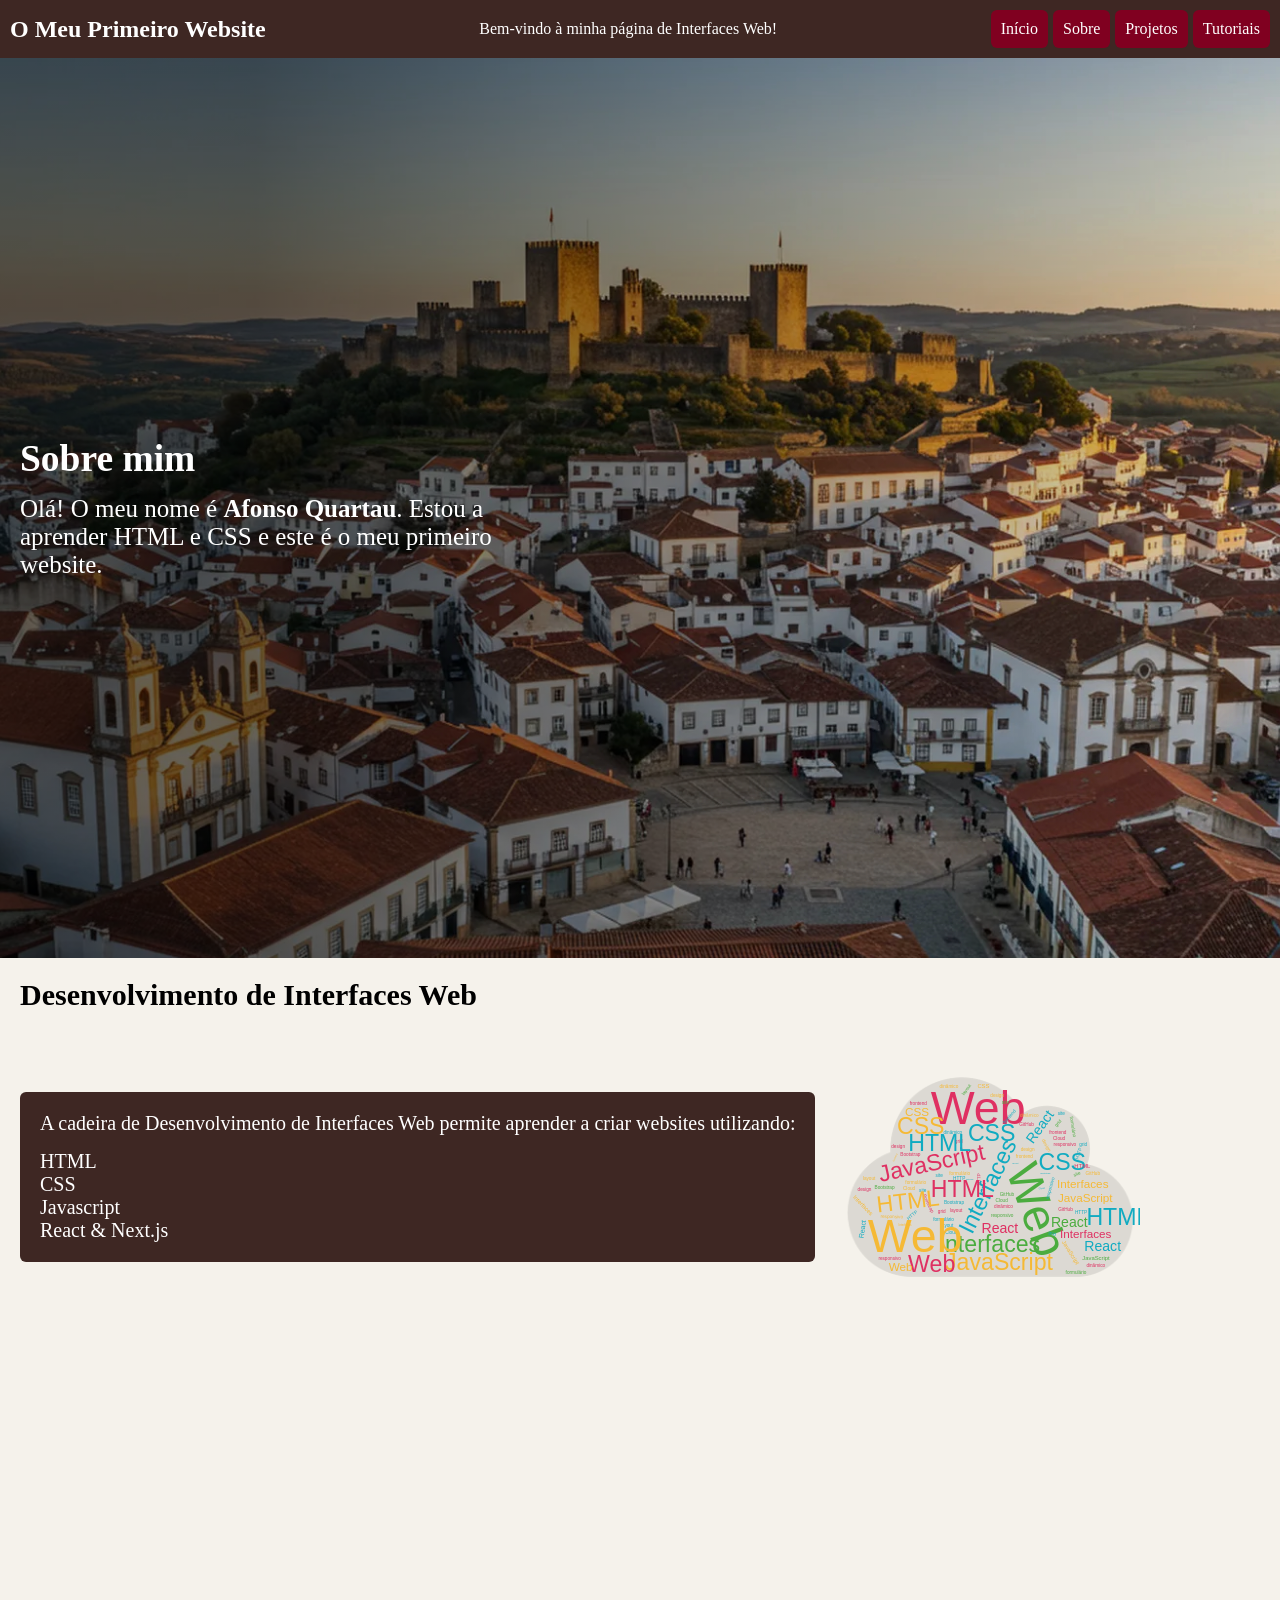
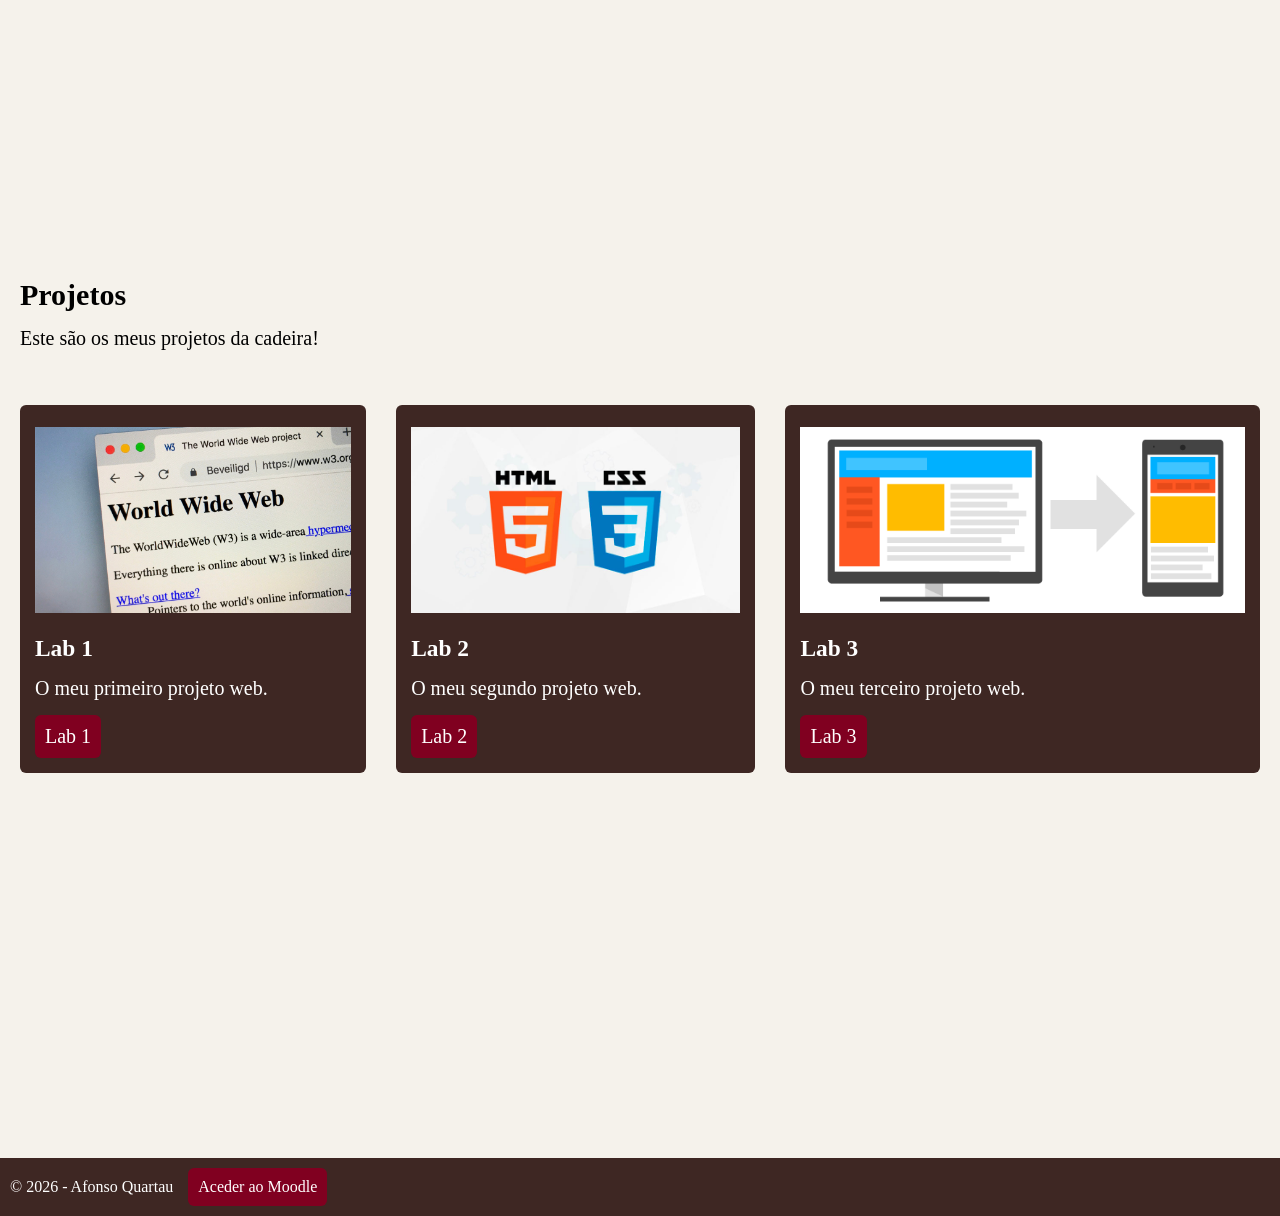
<file: index.html>
<!doctype html>
<html lang="pt">
  <head>
    <meta charset="UTF-8" />
    <meta name="viewport" content="width=device-width, initial-scale=1.0" />
    <title>O Meu Primeiro Website</title>
    <link rel="stylesheet" href="styles.css" />
  </head>
  <body>
    <header>
      <h2>O Meu Primeiro Website</h2>
      <p>Bem-vindo à minha página de Interfaces Web!</p>
      <nav>
        <a href="#landing-page">Início</a>
        <a href="#cadeira">Sobre</a>
        <a href="#projetos">Projetos</a>
        <a href="tutoriais.html">Tutoriais</a>
      </nav>
    </header>
    <main>
      <section id="landing-page">
        <div>
          <h2>Sobre mim</h2>
          <p>
            Olá! O meu nome é <strong>Afonso Quartau</strong>. Estou a aprender
            HTML e CSS e este é o meu primeiro website.
          </p>
        </div>
      </section>
      <section id="cadeira">
        <h2>Desenvolvimento de Interfaces Web</h2>
        <div>
          <div>
            <p>
              A cadeira de Desenvolvimento de Interfaces Web permite aprender a
              criar websites utilizando:
            </p>
            <ul>
              <li>HTML</li>
              <li>CSS</li>
              <li>Javascript</li>
              <li>React & Next.js</li>
            </ul>
          </div>
          <img
            src="images/diw.svg"
            alt="DIW - Wordcloud"
            style="width: 300px"
          />
        </div>
      </section>

      <section id="projetos">
        <h2>Projetos</h2>
        <p>Este são os meus projetos da cadeira!</p>
        <div>
          <article class="projeto">
            <img src="images/lab1.jpg" alt="Projeto Lab 1" />
            <h3>Lab 1</h3>
            <p>O meu primeiro projeto web.</p>
            <nav><a href="lab1/index.html">Lab 1</a></nav>
          </article>

          <article class="projeto">
            <img src="images/lab2.jpg" alt="Projeto Lab 2" />
            <h3>Lab 2</h3>
            <p>O meu segundo projeto web.</p>
            <nav><a href="lab2/index.html">Lab 2</a></nav>
          </article>

          <article class="projeto">
            <img src="images/lab3.jpg" alt="Projeto Lab 3" />
            <h3>Lab 3</h3>
            <p>O meu terceiro projeto web.</p>
            <nav><a href="lab3/index.html">Lab 3</a></nav>
          </article>
        </div>
      </section>
    </main>
    <footer>
      <p>© 2026 - Afonso Quartau</p>
      <nav>
        <a
          href="https://moodle.ensinolusofona.pt/course/view.php?id=27320"
          target="_blank"
          >Aceder ao Moodle</a
        >
      </nav>
    </footer>
  </body>
</html>
</file>
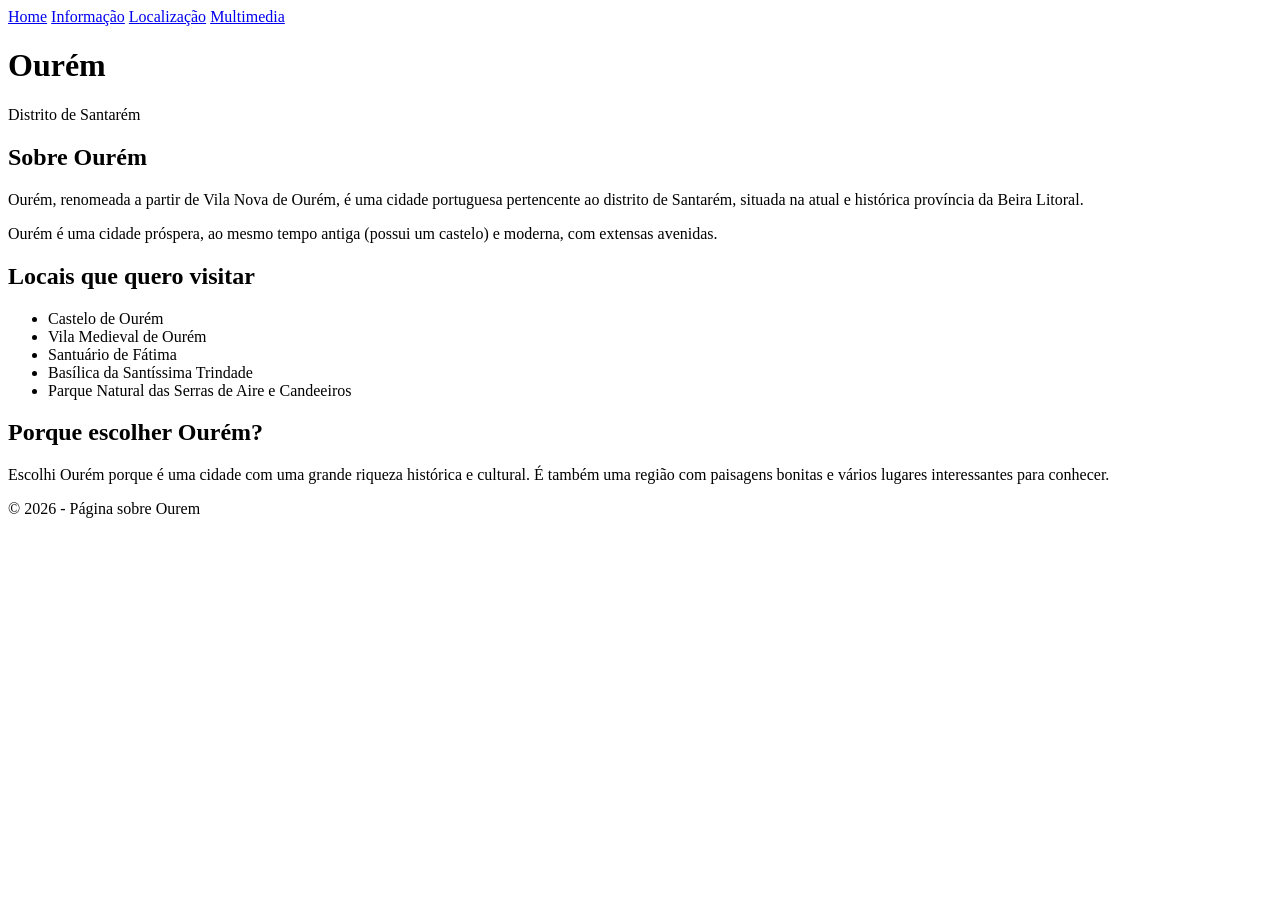
<file: cidade/index.html>
<!doctype html>
<html lang="pt">
  <head>
    <meta charset="UTF-8" />
    <meta name="viewport" content="width=device-width, initial-scale=1.0" />
    <title>Ourém</title>
  </head>

  <body>
    <nav>
      <a href="index.html">Home</a>
      <a href="info.html">Informação</a>
      <a href="locais.html">Localização</a>
      <a href="multimedia.html">Multimedia</a>
    </nav>

    <header>
      <h1>Ourém</h1>
      <p>Distrito de Santarém</p>
    </header>

    <main>
      <section>
        <h2>Sobre Ourém</h2>

        <p>
          Ourém, renomeada a partir de Vila Nova de Ourém, é uma cidade
          portuguesa pertencente ao distrito de Santarém, situada na atual e
          histórica província da Beira Litoral.
        </p>

        <p>
          Ourém é uma cidade próspera, ao mesmo tempo antiga (possui um castelo)
          e moderna, com extensas avenidas.
        </p>
      </section>

      <section>
        <h2>Locais que quero visitar</h2>

        <ul>
          <li>Castelo de Ourém</li>
          <li>Vila Medieval de Ourém</li>
          <li>Santuário de Fátima</li>
          <li>Basílica da Santíssima Trindade</li>
          <li>Parque Natural das Serras de Aire e Candeeiros</li>
        </ul>
      </section>

      <section>
        <h2>Porque escolher Ourém?</h2>

        <p>
          Escolhi Ourém porque é uma cidade com uma grande riqueza histórica e
          cultural. É também uma região com paisagens bonitas e vários lugares
          interessantes para conhecer.
        </p>
      </section>
    </main>

    <footer>
      <p>© 2026 - Página sobre Ourem</p>
    </footer>
  </body>
</html>
</file>
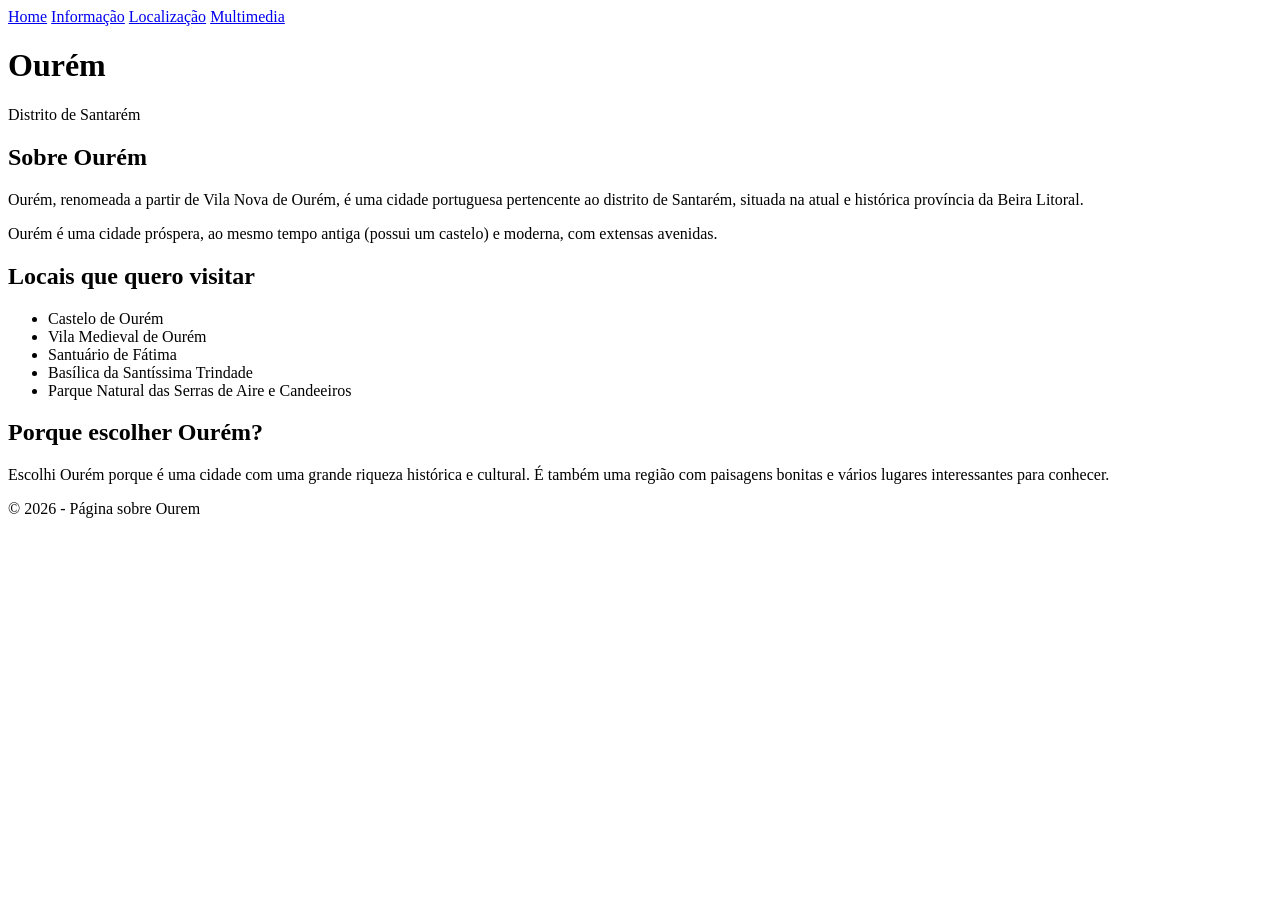
<file: lab2/index.html>
<!doctype html>
<html lang="pt">
  <head>
    <meta charset="UTF-8" />
    <meta name="viewport" content="width=device-width, initial-scale=1.0" />
    <link rel="stylesheet" href="styles.css" />
    <title>Ourém</title>
  </head>

  <body>
    <nav>
      <a href="index.html">Home</a>
      <a href="info.html">Informação</a>
      <a href="locais.html">Localização</a>
      <a href="multimedia.html">Multimedia</a>
    </nav>

    <header>
      <h1>Ourém</h1>
      <p>Distrito de Santarém</p>
    </header>

    <main>
      <section>
        <h2>Sobre Ourém</h2>

        <p>
          Ourém, renomeada a partir de Vila Nova de Ourém, é uma cidade
          portuguesa pertencente ao distrito de Santarém, situada na atual e
          histórica província da Beira Litoral.
        </p>

        <p>
          Ourém é uma cidade próspera, ao mesmo tempo antiga (possui um castelo)
          e moderna, com extensas avenidas.
        </p>
      </section>

      <section>
        <h2>Locais que quero visitar</h2>

        <ul>
          <li>Castelo de Ourém</li>
          <li>Vila Medieval de Ourém</li>
          <li>Santuário de Fátima</li>
          <li>Basílica da Santíssima Trindade</li>
          <li>Parque Natural das Serras de Aire e Candeeiros</li>
        </ul>
      </section>

      <section>
        <h2>Porque escolher Ourém?</h2>

        <p>
          Escolhi Ourém porque é uma cidade com uma grande riqueza histórica e
          cultural. É também uma região com paisagens bonitas e vários lugares
          interessantes para conhecer.
        </p>
      </section>
    </main>

    <footer>
      <p>© 2026 - Página sobre Ourem</p>
    </footer>
  </body>
</html>
</file>
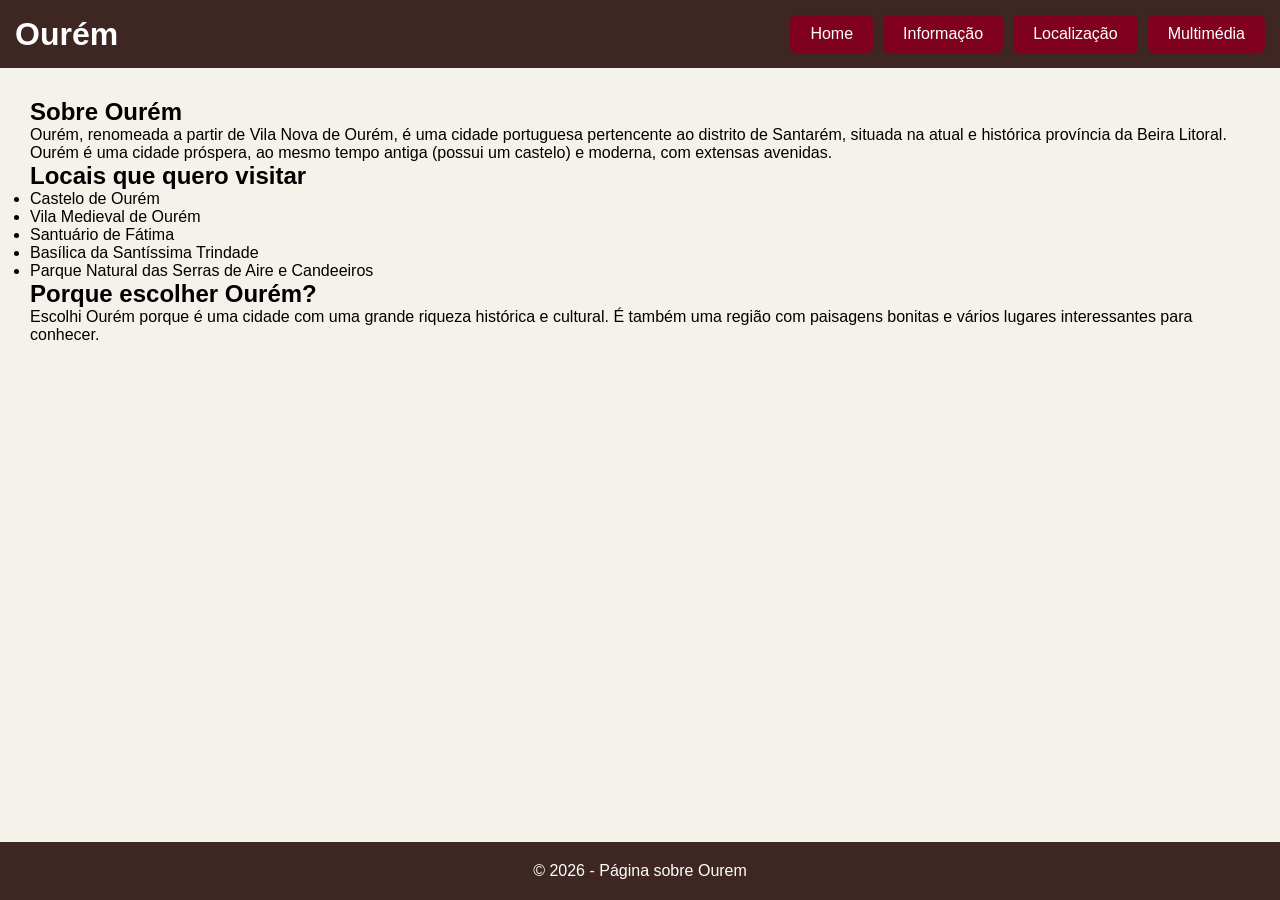
<file: lab3/index.html>
<!doctype html>
<html lang="pt">
  <head>
    <meta charset="UTF-8" />
    <meta name="viewport" content="width=device-width, initial-scale=1.0" />
    <link rel="stylesheet" href="styles.css" />
    <title>Ourém</title>
  </head>

  <body>
    <header>
      <h1>
        <span>Ourém</span>
        <span class="hamburguer">&#9776;</span>
      </h1>

      <nav>
        <a href="index.html">Home</a>
        <a href="info.html">Informação</a>
        <a href="local.html">Localização</a>
        <a href="multimedia.html">Multimédia</a>
      </nav>
    </header>

    <main>
      <section>
        <h2>Sobre Ourém</h2>

        <p>
          Ourém, renomeada a partir de Vila Nova de Ourém, é uma cidade
          portuguesa pertencente ao distrito de Santarém, situada na atual e
          histórica província da Beira Litoral.
        </p>

        <p>
          Ourém é uma cidade próspera, ao mesmo tempo antiga (possui um castelo)
          e moderna, com extensas avenidas.
        </p>
      </section>

      <section>
        <h2>Locais que quero visitar</h2>

        <ul>
          <li>Castelo de Ourém</li>
          <li>Vila Medieval de Ourém</li>
          <li>Santuário de Fátima</li>
          <li>Basílica da Santíssima Trindade</li>
          <li>Parque Natural das Serras de Aire e Candeeiros</li>
        </ul>
      </section>

      <section>
        <h2>Porque escolher Ourém?</h2>

        <p>
          Escolhi Ourém porque é uma cidade com uma grande riqueza histórica e
          cultural. É também uma região com paisagens bonitas e vários lugares
          interessantes para conhecer.
        </p>
      </section>
    </main>

    <footer>
      <p>© 2026 - Página sobre Ourem</p>
    </footer>
  </body>
</html>
</file>
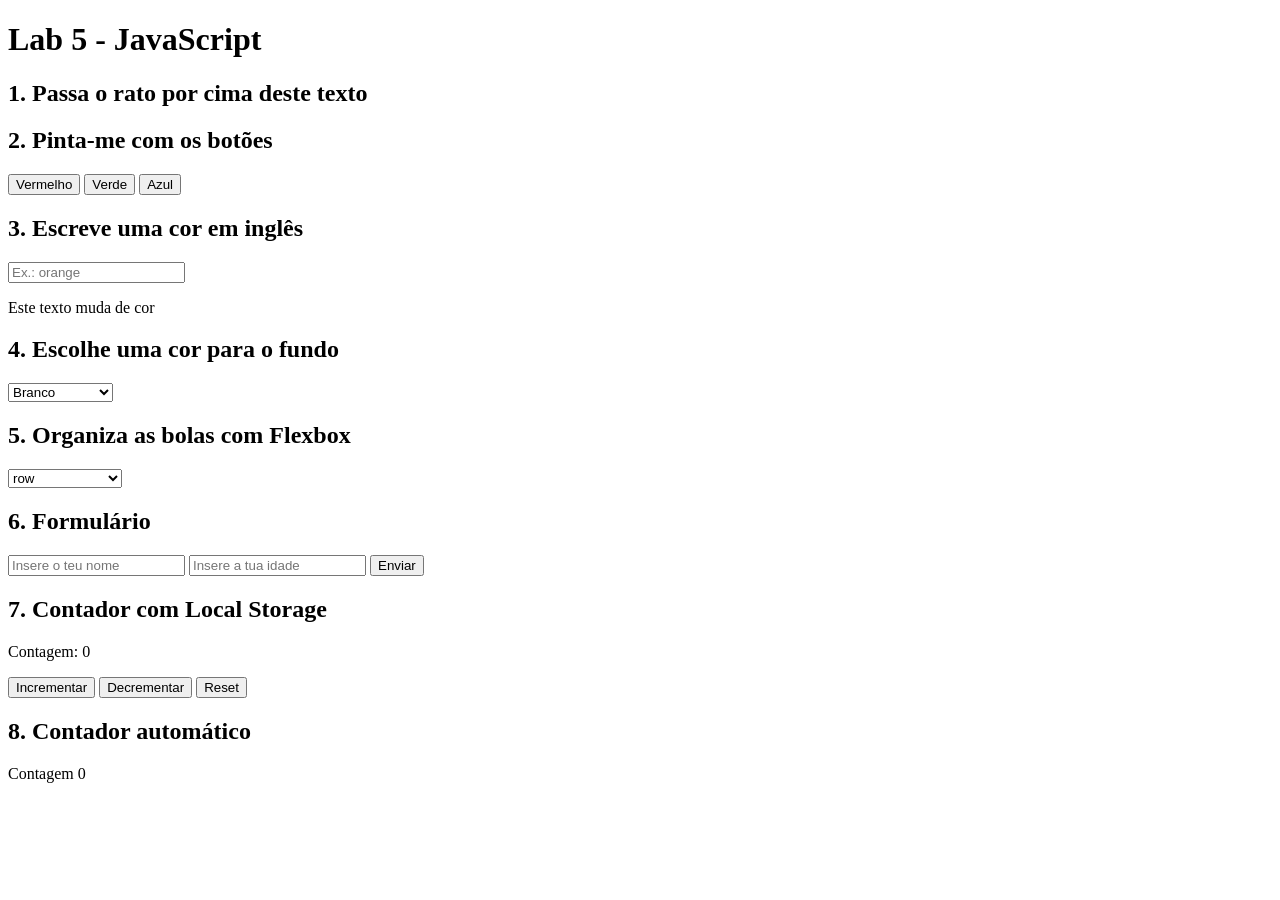
<file: lab5/index.html>
<!DOCTYPE html>
<html lang="pt">
<head>
    <meta charset="UTF-8">
    <meta name="viewport" content="width=device-width, initial-scale=1.0">
    <title>Lab 5 - JavaScript</title>
</head>
<body>
    <h1>Lab 5 - JavaScript</h1>

    <section>
        <h2 id="passa-rato">1. Passa o rato por cima deste texto</h2>
    </section>

    <section>
        <h2 id="titulo-cor">2. Pinta-me com os botões</h2>
        <button class="color" data-color="red">Vermelho</button>
        <button class="color" data-color="green">Verde</button>
        <button class="color" data-color="blue">Azul</button>
    </section>

    <section>
        <h2>3. Escreve uma cor em inglês</h2>
        <input id="input-cor" type="text" placeholder="Ex.: orange">
        <p id="texto-cor">Este texto muda de cor</p>
    </section>

    <section>
        <h2>4. Escolhe uma cor para o fundo</h2>
        <select id="cores-fundo">
            <option value="white">Branco</option>
            <option value="lightblue">Azul claro</option>
            <option value="lightgreen">Verde claro</option>
            <option value="lightyellow">Amarelo claro</option>
        </select>
    </section>

    <section>
        <h2>5. Organiza as bolas com Flexbox</h2>
        <select id="direcao-flex">
            <option value="row">row</option>
            <option value="row-reverse">row-reverse</option>
            <option value="column">column</option>
            <option value="column-reverse">column-reverse</option>
        </select>
        <div id="caixa-flex">
            <div class="bola" style="background-color: red;"></div>
            <div class="bola" style="background-color: blue;"></div>
            <div class="bola" style="background-color: green;"></div>
            <div class="bola" style="background-color: orange;"></div>
        </div>
    </section>

    <section>
        <h2>6. Formulário</h2>
        <form id="formulario">
            <input id="nome" type="text" placeholder="Insere o teu nome" required>
            <input id="idade" type="number" min="0" placeholder="Insere a tua idade" required>
            <button type="submit">Enviar</button>
        </form>
        <p id="mensagem"></p>
    </section>

    <section>
        <h2>7. Contador com Local Storage</h2>
        <p>Contagem: <span id="contador">0</span></p>
        <button id="aumentar">Incrementar</button>
        <button id="diminuir">Decrementar</button>
        <button id="reiniciar">Reset</button>
    </section>

    <section>
        <h2>8. Contador automático</h2>
        <p>Contagem <span id="relogio">0</span></p>
    </section>
    <script src="scripts/main.js"></script>
</body>
</html>
</file>
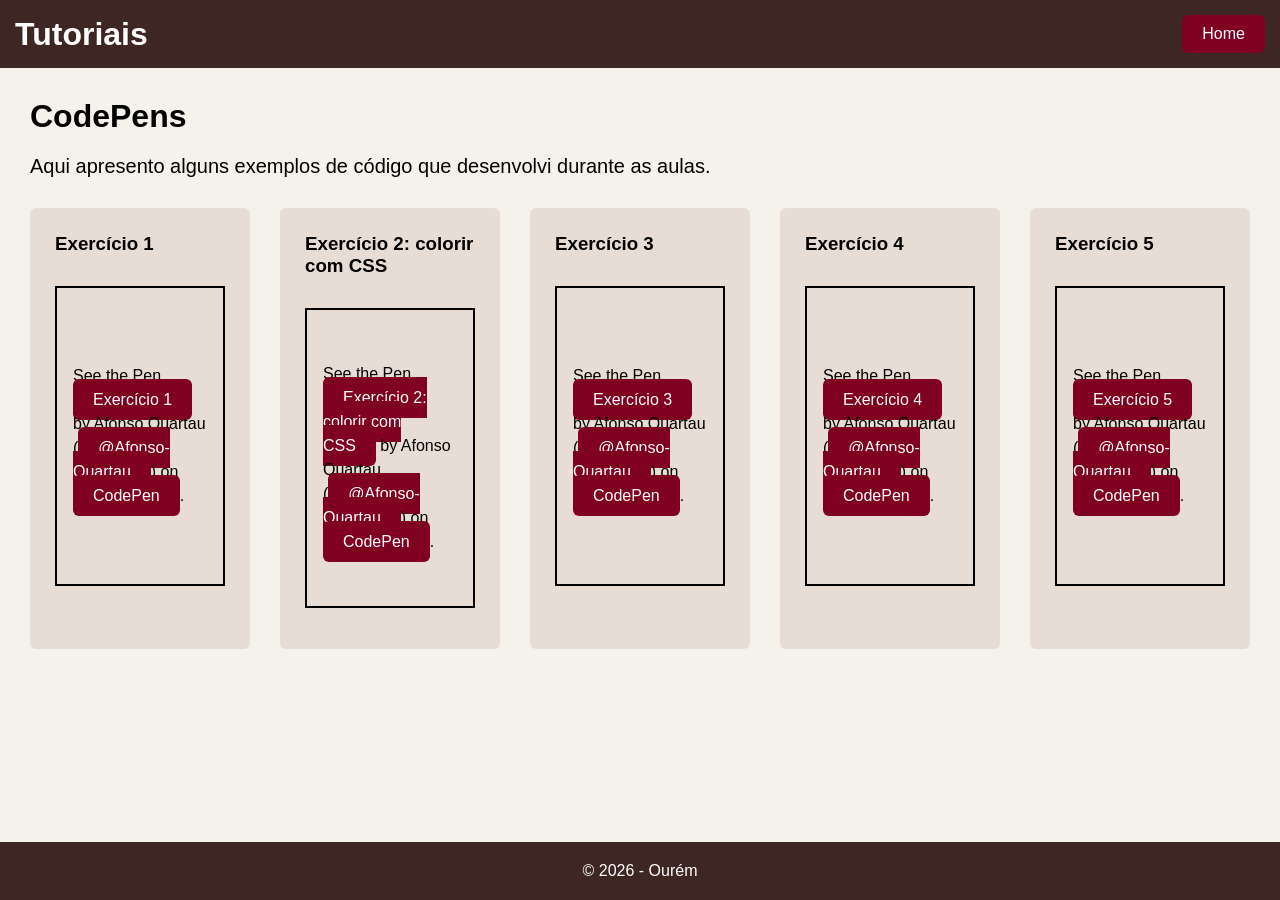
<file: tutoriais.html>
<!doctype html>
<html lang="pt">
  <head>
    <meta charset="UTF-8" />
    <meta name="viewport" content="width=device-width, initial-scale=1.0" />
    <link rel="stylesheet" href="styles-tutoriais.css" />
    <title>Tutoriais</title>
  </head>

  <body>
    <header>
      <h1>
        <span>Tutoriais</span>
        <span class="hamburguer">&#9776;</span>
      </h1>

      <nav>
        <a href="index.html">Home</a>
      </nav>
    </header>

    <main class="pagina-tutoriais">
      <section class="codepens">
        <h2>CodePens</h2>

        <p>
          Aqui apresento alguns exemplos de código que desenvolvi durante as
          aulas.
        </p>

        <div class="codepens-container">
          <article>
            <h3>Exercício 1</h3>
            <p
              class="codepen"
              data-height="300"
              data-pen-title="Exercício 1"
              data-default-tab="html,result"
              data-slug-hash="MYpbMmx"
              data-user="Afonso-Quartau"
              style="
                height: 300px;
                box-sizing: border-box;
                display: flex;
                align-items: center;
                justify-content: center;
                border: 2px solid;
                margin: 1em 0;
                padding: 1em;
              "
            >
              <span
                >See the Pen
                <a href="https://codepen.io/Afonso-Quartau/pen/MYpbMmx">
                  Exercício 1</a
                >
                by Afonso Quartau (<a href="https://codepen.io/Afonso-Quartau"
                  >@Afonso-Quartau</a
                >) on <a href="https://codepen.io">CodePen</a>.</span
              >
            </p>
            <script
              async
              src="https://public.codepenassets.com/embed/index.js"
            ></script>
          </article>

          <article>
            <h3>Exercício 2: colorir com CSS</h3>
            <p
              class="codepen"
              data-height="300"
              data-pen-title="Exercício 2: colorir com CSS"
              data-default-tab="html,result"
              data-slug-hash="KwWNjyb"
              data-user="Afonso-Quartau"
              style="
                height: 300px;
                box-sizing: border-box;
                display: flex;
                align-items: center;
                justify-content: center;
                border: 2px solid;
                margin: 1em 0;
                padding: 1em;
              "
            >
              <span
                >See the Pen
                <a href="https://codepen.io/Afonso-Quartau/pen/KwWNjyb">
                  Exercício 2: colorir com CSS</a
                >
                by Afonso Quartau (<a href="https://codepen.io/Afonso-Quartau"
                  >@Afonso-Quartau</a
                >) on <a href="https://codepen.io">CodePen</a>.</span
              >
            </p>
            <script
              async
              src="https://public.codepenassets.com/embed/index.js"
            ></script>
          </article>

          <article>
            <h3>Exercício 3</h3>
            <p
              class="codepen"
              data-height="300"
              data-pen-title="Exercício 3"
              data-default-tab="html,result"
              data-slug-hash="WbpoqJa"
              data-user="Afonso-Quartau"
              style="
                height: 300px;
                box-sizing: border-box;
                display: flex;
                align-items: center;
                justify-content: center;
                border: 2px solid;
                margin: 1em 0;
                padding: 1em;
              "
            >
              <span
                >See the Pen
                <a href="https://codepen.io/Afonso-Quartau/pen/WbpoqJa">
                  Exercício 3</a
                >
                by Afonso Quartau (<a href="https://codepen.io/Afonso-Quartau"
                  >@Afonso-Quartau</a
                >) on <a href="https://codepen.io">CodePen</a>.</span
              >
            </p>
            <script
              async
              src="https://public.codepenassets.com/embed/index.js"
            ></script>
          </article>

          <article>
            <h3>Exercício 4</h3>
            <p
              class="codepen"
              data-height="300"
              data-pen-title="Exercício 4"
              data-default-tab="html,result"
              data-slug-hash="YPZpoOQ"
              data-user="Afonso-Quartau"
              style="
                height: 300px;
                box-sizing: border-box;
                display: flex;
                align-items: center;
                justify-content: center;
                border: 2px solid;
                margin: 1em 0;
                padding: 1em;
              "
            >
              <span
                >See the Pen
                <a href="https://codepen.io/Afonso-Quartau/pen/YPZpoOQ">
                  Exercício 4</a
                >
                by Afonso Quartau (<a href="https://codepen.io/Afonso-Quartau"
                  >@Afonso-Quartau</a
                >) on <a href="https://codepen.io">CodePen</a>.</span
              >
            </p>
            <script
              async
              src="https://public.codepenassets.com/embed/index.js"
            ></script>
          </article>

          <article>
            <h3>Exercício 5</h3>
            <p
              class="codepen"
              data-height="300"
              data-pen-title="Exercício 5"
              data-default-tab="html,result"
              data-slug-hash="YPZpoBr"
              data-user="Afonso-Quartau"
              style="
                height: 300px;
                box-sizing: border-box;
                display: flex;
                align-items: center;
                justify-content: center;
                border: 2px solid;
                margin: 1em 0;
                padding: 1em;
              "
            >
              <span
                >See the Pen
                <a href="https://codepen.io/Afonso-Quartau/pen/YPZpoBr">
                  Exercício 5</a
                >
                by Afonso Quartau (<a href="https://codepen.io/Afonso-Quartau"
                  >@Afonso-Quartau</a
                >) on <a href="https://codepen.io">CodePen</a>.</span
              >
            </p>
            <script
              async
              src="https://public.codepenassets.com/embed/index.js"
            ></script>
          </article>
        </div>
      </section>
    </main>

    <footer>
      <p>© 2026 - Ourém</p>
    </footer>
  </body>
</html>
</file>
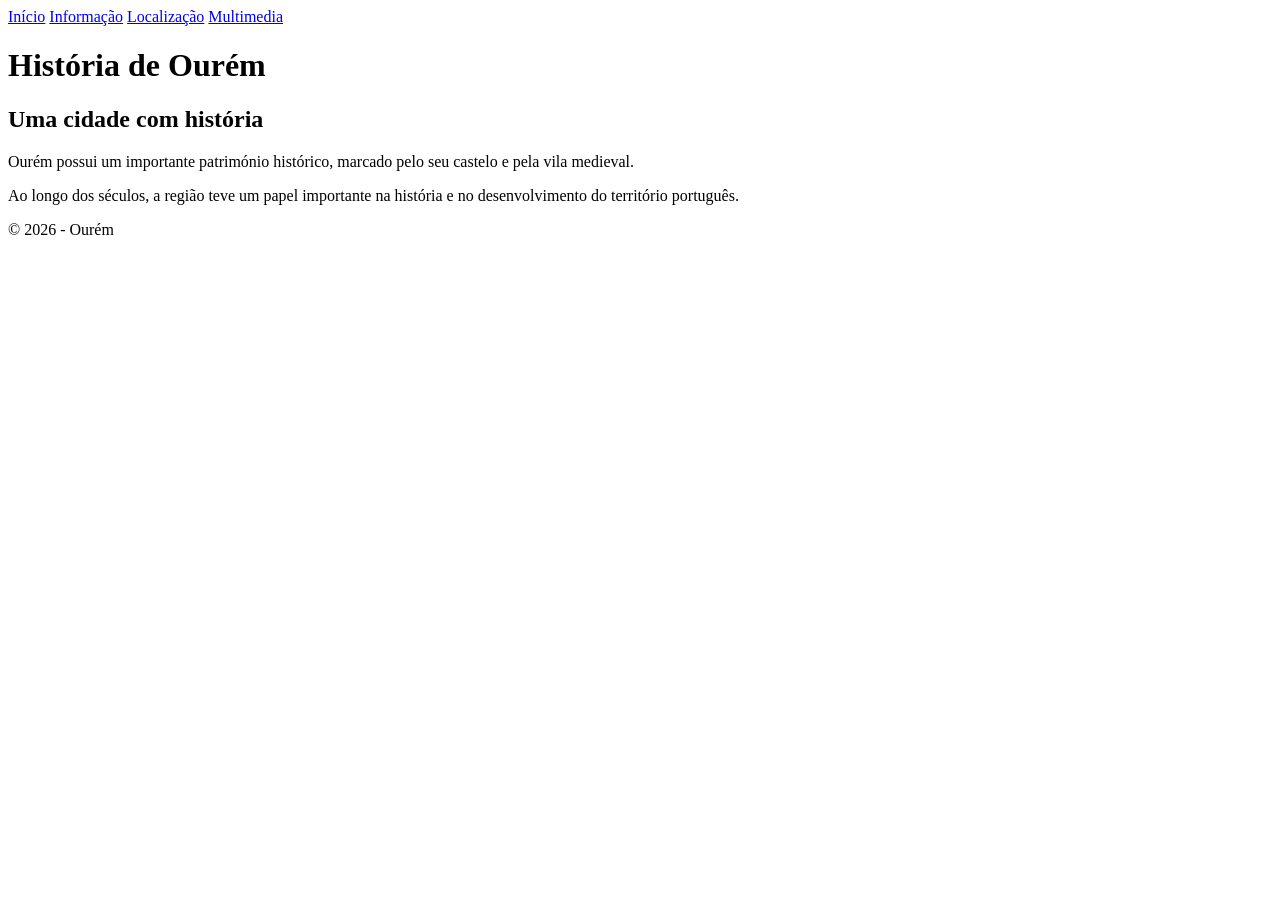
<file: cidade/info.html>
<!doctype html>
<html lang="pt">
  <head>
    <meta charset="UTF-8" />
    <meta name="viewport" content="width=device-width, initial-scale=1.0" />
    <title>História de Ourém</title>
  </head>

  <body>
    <nav>
      <a href="index.html">Início</a>
      <a href="info.html">Informação</a>
      <a href="local.html">Localização</a>
      <a href="multimedia.html">Multimedia</a>
    </nav>

    <header>
      <h1>História de Ourém</h1>
    </header>

    <main>
      <section>
        <h2>Uma cidade com história</h2>

        <p>
          Ourém possui um importante património histórico, marcado pelo seu
          castelo e pela vila medieval.
        </p>

        <p>
          Ao longo dos séculos, a região teve um papel importante na história e
          no desenvolvimento do território português.
        </p>
      </section>
    </main>

    <footer>
      <p>© 2026 - Ourém</p>
    </footer>
  </body>
</html>
</file>
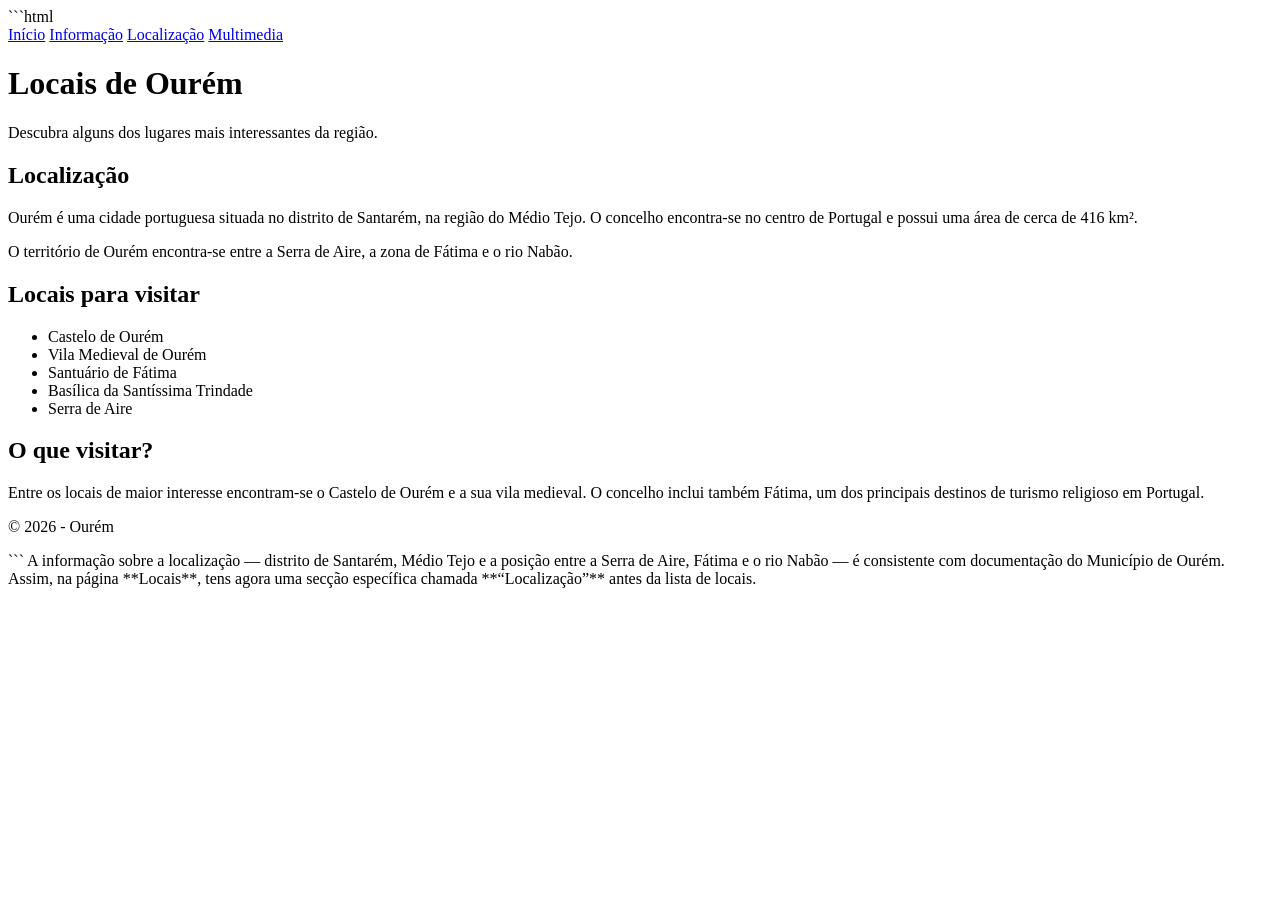
<file: cidade/local.html>
```html
<!doctype html>
<html lang="pt">
  <head>
    <meta charset="UTF-8" />
    <meta name="viewport" content="width=device-width, initial-scale=1.0" />
    <title>Locais de Ourém</title>
  </head>

  <body>
    <nav>
      <a href="index.html">Início</a>
      <a href="info.html">Informação</a>
      <a href="local.html">Localização</a>
      <a href="multimedia.html">Multimedia</a>
    </nav>

    <header>
      <h1>Locais de Ourém</h1>
      <p>Descubra alguns dos lugares mais interessantes da região.</p>
    </header>

    <main>
      <section>
        <h2>Localização</h2>

        <p>
          Ourém é uma cidade portuguesa situada no distrito de Santarém, na
          região do Médio Tejo. O concelho encontra-se no centro de Portugal e
          possui uma área de cerca de 416 km².
        </p>

        <p>
          O território de Ourém encontra-se entre a Serra de Aire, a zona de
          Fátima e o rio Nabão.
        </p>
      </section>

      <section>
        <h2>Locais para visitar</h2>

        <ul>
          <li>Castelo de Ourém</li>
          <li>Vila Medieval de Ourém</li>
          <li>Santuário de Fátima</li>
          <li>Basílica da Santíssima Trindade</li>
          <li>Serra de Aire</li>
        </ul>
      </section>

      <section>
        <h2>O que visitar?</h2>

        <p>
          Entre os locais de maior interesse encontram-se o Castelo de Ourém e a
          sua vila medieval. O concelho inclui também Fátima, um dos principais
          destinos de turismo religioso em Portugal.
        </p>
      </section>
    </main>

    <footer>
      <p>© 2026 - Ourém</p>
    </footer>
  </body>
</html>
``` A informação sobre a localização — distrito de Santarém, Médio Tejo e a
posição entre a Serra de Aire, Fátima e o rio Nabão — é consistente com
documentação do Município de Ourém. Assim, na página **Locais**, tens agora uma
secção específica chamada **“Localização”** antes da lista de locais.
</file>
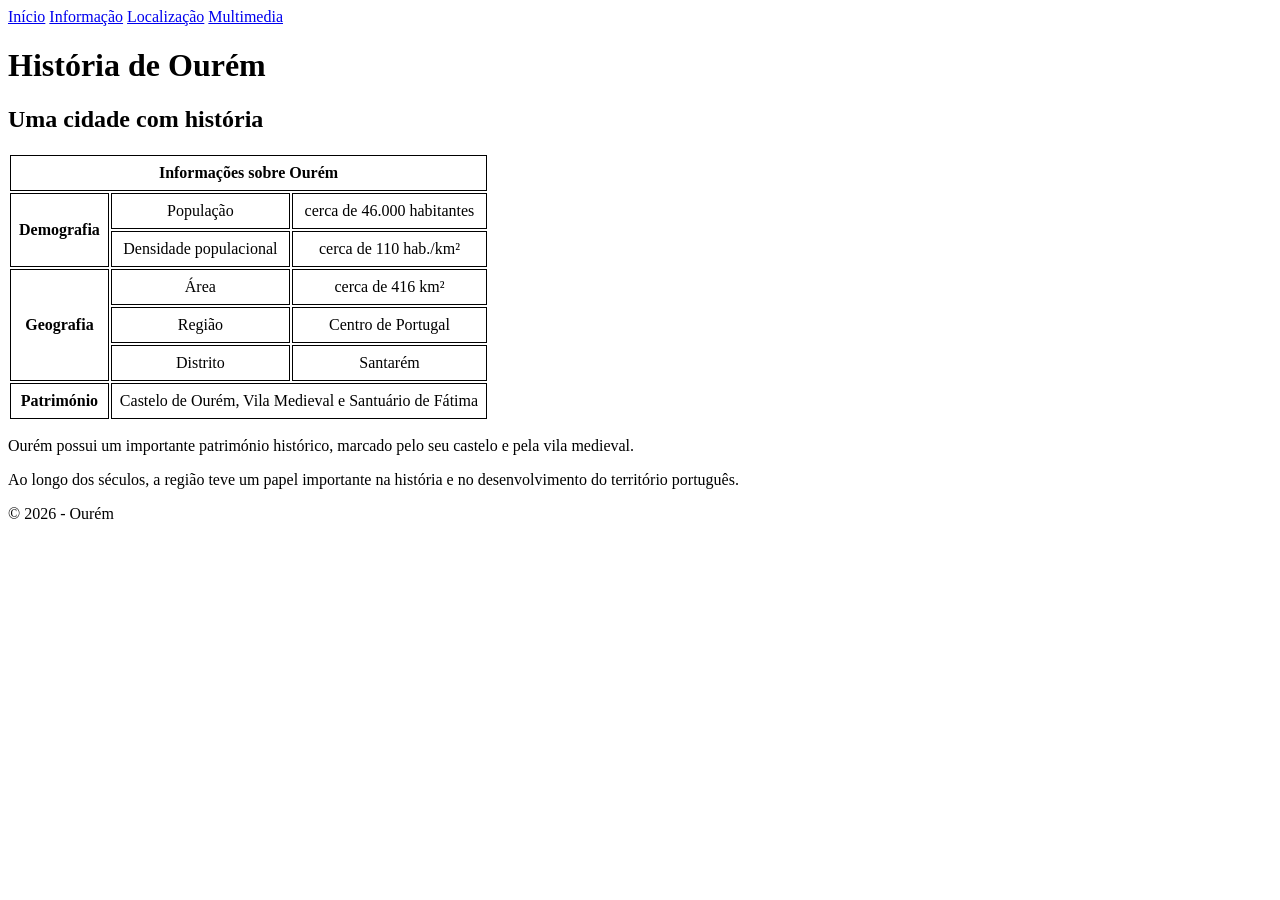
<file: lab2/info.html>
<!doctype html>
<html lang="pt">
  <head>
    <meta charset="UTF-8" />
    <meta name="viewport" content="width=device-width, initial-scale=1.0" />
    <link rel="stylesheet" href="styles.css" />
    <title>História de Ourém</title>
  </head>

  <body>
    <nav>
      <a href="index.html">Início</a>
      <a href="info.html">Informação</a>
      <a href="local.html">Localização</a>
      <a href="multimedia.html">Multimedia</a>
    </nav>

    <header>
      <h1>História de Ourém</h1>
    </header>

    <main>
      <section>
        <h2>Uma cidade com história</h2>
        <table>
          <tr>
            <th colspan="3">Informações sobre Ourém</th>
          </tr>

          <tr>
            <th rowspan="2">Demografia</th>
            <td>População</td>
            <td>cerca de 46.000 habitantes</td>
          </tr>

          <tr>
            <td>Densidade populacional</td>
            <td>cerca de 110 hab./km²</td>
          </tr>

          <tr>
            <th rowspan="3">Geografia</th>
            <td>Área</td>
            <td>cerca de 416 km²</td>
          </tr>

          <tr>
            <td>Região</td>
            <td>Centro de Portugal</td>
          </tr>

          <tr>
            <td>Distrito</td>
            <td>Santarém</td>
          </tr>

          <tr>
            <th>Património</th>
            <td colspan="2">
              Castelo de Ourém, Vila Medieval e Santuário de Fátima
            </td>
          </tr>
        </table>
        <div>
          <p>
            Ourém possui um importante património histórico, marcado pelo seu
            castelo e pela vila medieval.
          </p>

          <p>
            Ao longo dos séculos, a região teve um papel importante na história
            e no desenvolvimento do território português.
          </p>
        </div>
      </section>
    </main>

    <footer>
      <p>© 2026 - Ourém</p>
    </footer>
  </body>
</html>
</file>
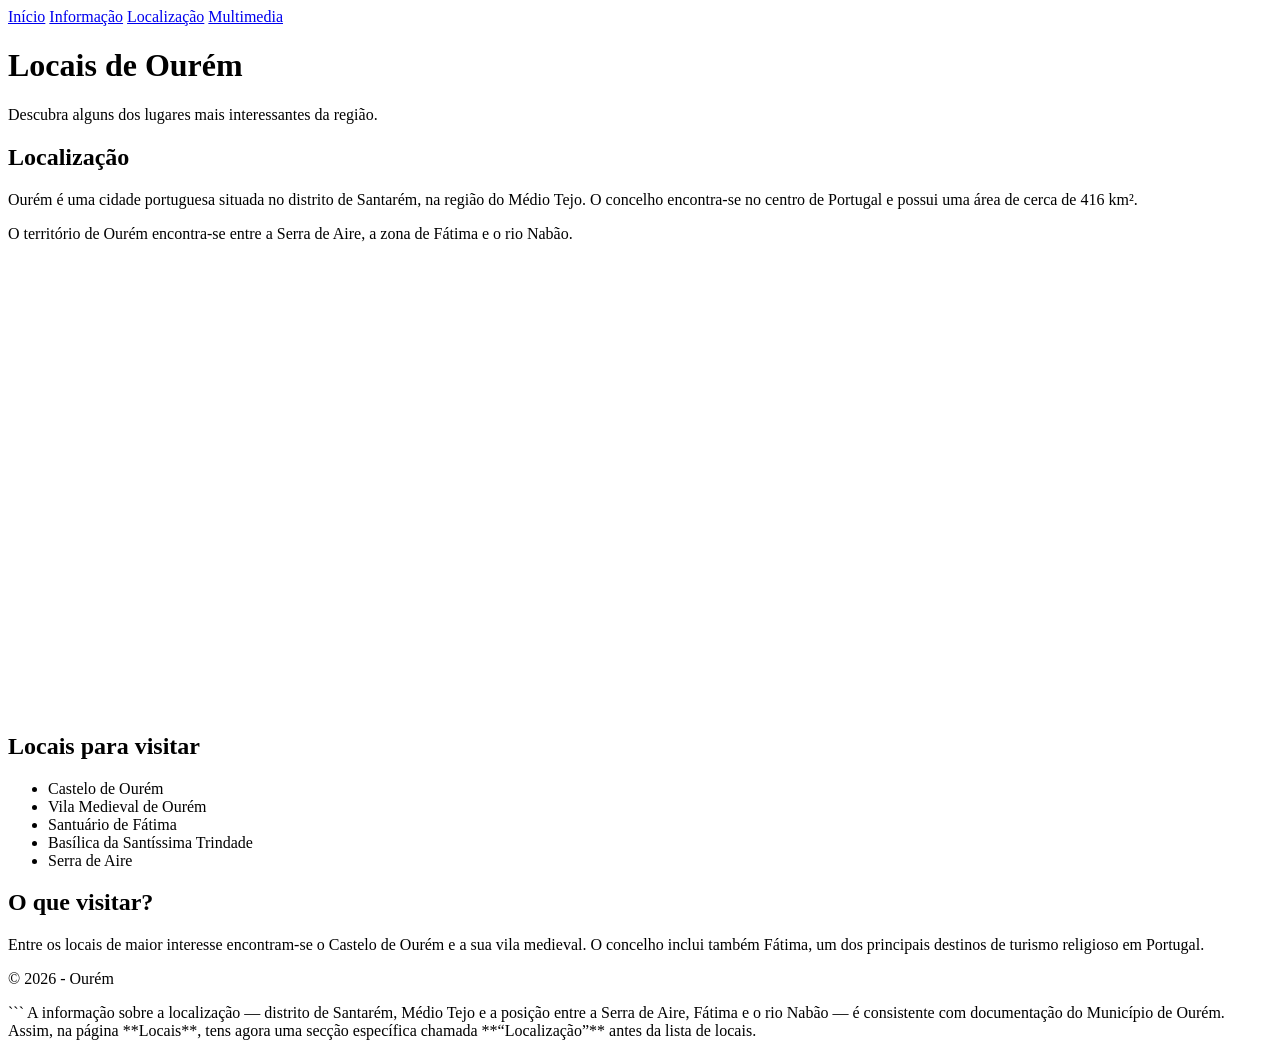
<file: lab2/local.html>
<!doctype html>
<html lang="pt">
  <head>
    <meta charset="UTF-8" />
    <meta name="viewport" content="width=device-width, initial-scale=1.0" />
    <link rel="stylesheet" href="styles.css" />
    <title>Locais de Ourém</title>
  </head>

  <body>
    <nav>
      <a href="index.html">Início</a>
      <a href="info.html">Informação</a>
      <a href="local.html">Localização</a>
      <a href="multimedia.html">Multimedia</a>
    </nav>

    <header>
      <h1>Locais de Ourém</h1>
      <p>Descubra alguns dos lugares mais interessantes da região.</p>
    </header>

    <main>
      <section>
        <h2>Localização</h2>

        <p>
          Ourém é uma cidade portuguesa situada no distrito de Santarém, na
          região do Médio Tejo. O concelho encontra-se no centro de Portugal e
          possui uma área de cerca de 416 km².
        </p>

        <p>
          O território de Ourém encontra-se entre a Serra de Aire, a zona de
          Fátima e o rio Nabão.
        </p>

        <iframe
          src="https://www.google.com/maps/embed?pb=!1m18!1m12!1m3!1d24577.079270680224!2d-8.60345645230657!3d39.64667827289126!2m3!1f0!2f0!3f0!3m2!1i1024!2i768!4f13.1!3m3!1m2!1s0xd1882157eb40169%3A0xf2b672a33cd75824!2sOurem%2C%202490-481%20Our%C3%A9m!5e0!3m2!1spt-PT!2spt!4v1790681632556!5m2!1spt-PT!2spt"
          width="600"
          height="450"
          style="border: 0"
          allowfullscreen=""
          loading="lazy"
          referrerpolicy="strict-origin-when-cross-origin"
          width="600"
          height="450"
          style="border: 0"
          allowfullscreen=""
          loading="lazy"
        ></iframe>
      </section>

      <section>
        <h2>Locais para visitar</h2>

        <ul>
          <li>Castelo de Ourém</li>
          <li>Vila Medieval de Ourém</li>
          <li>Santuário de Fátima</li>
          <li>Basílica da Santíssima Trindade</li>
          <li>Serra de Aire</li>
        </ul>
      </section>

      <section>
        <h2>O que visitar?</h2>

        <p>
          Entre os locais de maior interesse encontram-se o Castelo de Ourém e a
          sua vila medieval. O concelho inclui também Fátima, um dos principais
          destinos de turismo religioso em Portugal.
        </p>
      </section>
    </main>

    <footer>
      <p>© 2026 - Ourém</p>
    </footer>
  </body>
</html>
``` A informação sobre a localização — distrito de Santarém, Médio Tejo e a
posição entre a Serra de Aire, Fátima e o rio Nabão — é consistente com
documentação do Município de Ourém. Assim, na página **Locais**, tens agora uma
secção específica chamada **“Localização”** antes da lista de locais.
</file>
<file: styles.css>
*{
    padding:0px;
    margin:0px;
    box-sizing: border-box;
}

header{
    display:flex;
    justify-content:space-between;
    align-items:center;
    background-color:#3E2723;
    padding: 10px;
    gap: 15px;
    width:auto;
    color:white;
    position: sticky;
    top: 0;
    z-index: 1000;
}
nav{
    display:flex;
    gap:5px;
}
nav a{
    background-color: #800020;
    padding:10px;
    border-radius:6px;
    text-decoration:none;
    color:white;
}

nav a:hover{
    background-color: #A51D24;
}

nav a:active{
    background-color: #1E110F;
}

main{
    background-color:#F5F2EB;
}

section{
    height: 100vh;
}

#landing-page{
    background-image:  linear-gradient(to right, rgba(0, 0, 0, 0.6) 20%, rgba(0, 0, 0, 0.1) 100%), url(images/ourem.jpg);
    background-size: cover;
    background-position: center;
    background-repeat: no-repeat;

    display: flex;
    flex-direction: column;
    justify-content: center;
    align-items: flex-start;
    color:white;
    padding: 20px;
}

#landing-page div{
    display: flex;
    flex-direction: column;
    width: 60vh;
    font-size: 25px;
    gap: 15px;
}

#cadeira{
    height: 100vh;
    padding: 20px;
    display: flex;
    flex-direction: column;
    gap: 15px;
    scroll-margin-top: 7vh;
    font-size: 20px;
}

#cadeira div{
    display:flex;
    align-items: center;
    gap: 25px;

}
#cadeira div div{
    background-color: #3E2723;
    border-radius: 6px;
    padding: 20px;
    display: flex;
    flex-direction: column;
    gap: 15px;
    color: white;
    align-items: flex-start;
}

#cadeira div div ul{
    list-style: none;
}

#projetos{
    height: 100vh;
    padding: 20px;
    display: flex;
    flex-direction: column;
    gap: 15px;
    scroll-margin-top: 7vh;
    font-size: 20px;
}

#projetos div{
    display: flex;
    justify-content: center;
    gap: 30px;
    margin-top: 40px;
}

#projetos div article{
    background-color: #3E2723;
    color: white;
    padding: 15px;
    border-radius: 6px;
    display: flex;
    flex-direction: column;
    gap:15px;
}

#projetos div article img{
    display: block;
    width: 100%;
    height: 200px;
    object-fit: contain;
}

footer{
    display:flex;
    gap: 15px;
    background-color: #3E2723;
    color: white;
    padding: 10px;
    align-items: center;
    bottom: 0;
}

@media (max-width:600px){

    header {
        flex-direction: column;
        text-align: center;
    }

    nav {
        justify-content: center;
    }

    #landing-page {
        background-position: center;
        align-items: center;
        text-align: center;
    }

    #landing-page div {
        width: 100%;
        font-size: 18px;
    }

    #cadeira {
        height: auto;
        min-height: 100vh;
        scroll-margin-top: 170px;
        font-size: 18px;
        scroll-margin-top: 120px;
    }

    #cadeira > div {
        flex-direction: column;
    }

    #cadeira div div {
        width: 100%;
    }

    #cadeira img {
        width: 100%;
        max-width: 350px;
        height: auto;
    }

    #projetos {
        height: auto;
        min-height: 100vh;
        scroll-margin-top: 170px;
        font-size: 18px;
        scroll-margin-top: 120px;
    }

    #projetos > div {
        flex-direction: column;
        align-items: center;
        margin-top: 20px;
    }

    #projetos div article {
        width: 100%;
        max-width: 400px;
    }

    #projetos div article img {
        height: auto;
    }

    footer {
        flex-direction: column;
        text-align: center;
    }
}
</file>
<file: lab2/styles.css>
.fotografias {
  display: flex;
  flex-wrap: wrap;
  gap: 15px;
  justify-content:
  center;
}

.fotografias img {
   width: 120px;
   height: 80px;
   object-fit: cover;
  }

.poema p:nth-child(1) { font-weight: bold; }
.poema p:nth-child(2) { font-style: italic; }
.poema p:nth-child(3) { text-align: center; }
.poema p:nth-child(4) { font-weight: bold; }
.poema p:nth-child(5) { text-align: right; }

th,td {
    border: 1px solid black;
    padding: 8px;
    text-align: center;
  }
</file>
<file: lab3/styles.css>
* {
    margin: 0;
    padding: 0;
    box-sizing: border-box;
    font-family: Arial, sans-serif;
}

html {
    scroll-behavior: smooth;
}

body {
    min-height: 100vh;
    display: flex;
    flex-direction: column;
    background-color: #F5F2EB;
}

header {
    display: flex;
    justify-content: space-between;
    align-items: center;
    gap: 10px;
    padding: 15px;
    background-color: #3E2723;
    color: white;
}

header h1 {
    display: flex;
    justify-content: space-between;
    align-items: center;
}

nav {
    display: flex;
    gap: 10px;
}

nav a {
    padding: 10px 20px;
    background-color: #800020;
    color: white;
    text-decoration: none;
    border-radius: 6px;
}

nav a:hover {
    background-color: #A51D24;
}

nav a:active {
    background-color: #1E110F;
}

.hamburguer {
    display: none;
}

main {
    flex: 1;
    padding: 30px;
}



.info-grid {
    display: grid;
    grid-template-columns: 1fr 1fr 1fr;
    gap: 20px;
}

.info-grid h2 {
    grid-column: 1 / 4;
    grid-row: 1;
    background-color: #3E2723;
    color: white;
    padding: 20px;
    border-radius: 6px;
}

.castelo {
    grid-column: 1;
    grid-row: 2;
}

.historia {
    grid-column: 2 / 4;
    grid-row: 2;
}

.informacoes {
    grid-column: 1 / 3;
    grid-row: 3;
    overflow-x: auto;
}

.vila {
    grid-column: 3;
    grid-row: 3;
}

.descricao {
    grid-column: 1 / 3;
    grid-row: 4;
}

.vazio {
    grid-column: 3;
    grid-row: 4;
    min-height: 100px;
}

.info-grid img {
    display: block;
    width: 100%;
    height: 100%;
    object-fit: cover;
    border-radius: 6px;
}

.historia,
.informacoes,
.descricao {
    background-color: #E8DDD4;
    padding: 20px;
    border-radius: 6px;
}

.historia,
.descricao {
    display: flex;
    flex-direction: column;
    justify-content: center;
    gap: 15px;
}

.info-grid h3 {
    margin-bottom: 15px;
}

.info-grid p {
    line-height: 1.5;
}

.informacoes table {
    width: 100%;
    border-collapse: collapse;
}

.informacoes th,
.informacoes td {
    border: 1px solid #3E2723;
    padding: 12px;
    text-align: left;
}

.informacoes th {
    background-color: #3E2723;
    color: white;
}

.informacoes td {
    background-color: #F5F2EB;
}



.localizacao {
    margin-bottom: 40px;
}

.localizacao h2 {
    margin-bottom: 20px;
}

.local-container {
    display: flex;
    gap: 30px;
}

.local-texto {
    flex: 1;
    background-color: #E8DDD4;
    padding: 25px;
    border-radius: 6px;
}

.local-texto p {
    margin-bottom: 15px;
    line-height: 1.5;
}

.local-container iframe {
    width: 50%;
    height: 400px;
    border: 0;
    border-radius: 6px;
}

.locais {
    margin-bottom: 40px;
}

.locais h2 {
    margin-bottom: 20px;
}

.caixa {
    background-color: #E8DDD4;
    padding: 25px;
    border-radius: 6px;
}

.caixa ul {
    list-style: none;
}

.caixa p {
    line-height: 1.5;
}



.multimedia {
    padding: 0;
}



.multi-landing {
    position: relative;
    height: 100vh;
    background-image:
        linear-gradient(
            to right,
            rgba(0, 0, 0, 0.65),
            rgba(0, 0, 0, 0.1)
        ),
        url("images/ourem.jpg");

    background-size: cover;
    background-position: center;
    background-attachment: fixed;

    display: flex;
    align-items: center;
    padding: 5%;
}

.multi-frase {
    position: relative;
    color: white;
    width: 80%;
    max-width: 650px;
}

.multi-frase h2 {
    font-size: 6vw;
    margin-bottom: 20px;
}

.multi-frase p {
    font-size: 2vw;
    line-height: 1.5;
}

.multi-links {
    display: flex;
    flex-wrap: wrap;
    gap: 10px;
    margin-top: 30px;
}

.multi-links a {
    padding: 12px 20px;
    background-color: #800020;
    color: white;
    text-decoration: none;
    border-radius: 6px;
    transition: 0.3s;
}

.multi-links a:hover {
    background-color: #A51D24;
}



.multi-fotografias {
    padding: 60px 30px;
    background-color: #F5F2EB;
}

.multi-fotografias h2 {
    font-size: 32px;
    margin-bottom: 20px;
}

.multi-fotografias p {
    margin-bottom: 30px;
    line-height: 1.5;
}

.galeria {
    display: flex;
    flex-wrap: wrap;
    justify-content: center;
    gap: 20px;
}

.galeria img {
    display: block;
    width: 23%;
    height: auto;
    border-radius: 6px;
    transition: 0.4s;
}

.galeria img:hover {
    transform: scale(1.05);
}


.multi-video {
    position: relative;
    height: 100vh;
    display: flex;
    justify-content: center;
    align-items: center;
    background-color: #3E2723;
    overflow: hidden;
    padding: 60px 20px;
}

.video-fundo {
    position: absolute;
    top: 0;
    left: 0;
    width: 100%;
    height: 100%;
    object-fit: cover;
    filter: brightness(45%);
}

.video-conteudo {
    position: relative;
    width: 100%;
    max-width: 900px;
    color: white;
    text-align: center;
}

.video-conteudo h2 {
    font-size: 36px;
    margin-bottom: 20px;
}

.video-conteudo p {
    font-size: 20px;
    margin-bottom: 30px;
}

.video-conteudo iframe {
    display: block;
    width: 100%;
    border: 0;
    border-radius: 6px;
}



.multi-poesia {
    min-height: 100vh;
    display: flex;
    justify-content: center;
    align-items: center;
    padding: 60px 20px;

    background-image:
        linear-gradient(
            rgba(0, 0, 0, 0.35),
            rgba(0, 0, 0, 0.55)
        ),
        url("images/ourem.jpg");

    background-size: cover;
    background-position: center;
    background-attachment: fixed;
}

.poema {
    background-color: rgba(62, 39, 35, 0.85);
    color: white;
    padding: 40px;
    border-radius: 6px;
    text-align: center;
    max-width: 700px;
}

.poema h2 {
    font-size: 36px;
    margin-bottom: 30px;
}

.poema p {
    font-size: 22px;
    line-height: 1.8;
}

/* FOOTER */

footer {
    background-color: #3E2723;
    color: white;
    text-align: center;
    padding: 20px;
}



@media (max-width: 600px) {

    header {
        flex-direction: column;
        align-items: stretch;
    }

    header h1 {
        width: 100%;
    }

    .hamburguer {
        display: block;
    }

    nav {
        display: none;
        flex-direction: column;
    }

    header:hover nav,
    header:focus-within nav {
        display: flex;
    }

    nav a {
        width: 100%;
    }

    main {
        padding: 15px;
    }


    .info-grid {
        display: flex;
        flex-direction: column;
        gap: 15px;
    }

    .info-grid img {
        width: 100%;
        height: 250px;
        object-fit: cover;
    }

    .informacoes {
        overflow-x: auto;
    }

    .informacoes th,
    .informacoes td {
        padding: 8px;
        font-size: 14px;
    }

    .vazio {
        min-height: 50px;
    }


    .local-container {
        flex-direction: column;
        gap: 20px;
    }

    .local-texto,
    .caixa {
        width: 100%;
        padding: 20px;
    }

    .local-container iframe {
        width: 100%;
        height: 300px;
    }

    .localizacao,
    .locais {
        margin-bottom: 30px;
    }

    .multimedia {
        padding: 0;
    }

    .multi-landing {
        height: 85vh;
        background-attachment: scroll;
    }

    .multi-frase {
        width: 90%;
    }

    .multi-frase h2 {
        font-size: 10vw;
    }

    .multi-frase p {
        font-size: 5vw;
    }

    .multi-links a {
        padding: 10px;
        font-size: 14px;
    }

    .multi-fotografias {
        padding: 40px 15px;
    }

    .galeria {
        gap: 15px;
    }

    .galeria img {
        width: 100%;
        height: auto;
    }

    .multi-video {
        height: 70vh;
        padding: 50px 15px;
    }

    .video-conteudo h2 {
        font-size: 28px;
    }

    .video-conteudo p {
        font-size: 16px;
    }

    .multi-poesia {
        min-height: 80vh;
        background-attachment: scroll;
        padding: 40px 15px;
    }

    .poema {
        padding: 25px 15px;
    }

    .poema h2 {
        font-size: 28px;
    }

    .poema p {
        font-size: 17px;
    }
}
</file>
<file: styles-tutoriais.css>
* {
    margin: 0;
    padding: 0;
    box-sizing: border-box;
    font-family: Arial, sans-serif;
}

body {
    min-height: 100vh;
    display: flex;
    flex-direction: column;
    background-color: #F5F2EB;
}

header {
    display: flex;
    justify-content: space-between;
    align-items: center;
    gap: 10px;
    padding: 15px;
    background-color: #3E2723;
    color: white;
}

header h1 {
    display: flex;
    justify-content: space-between;
    align-items: center;
}

nav {
    display: flex;
    gap: 10px;
}

nav a {
    padding: 10px 20px;
    background-color: #800020;
    color: white;
    text-decoration: none;
    border-radius: 6px;
}

nav a:hover {
    background-color: #A51D24;
}

nav a:active {
    background-color: #1E110F;
}

.hamburguer {
    display: none;
}

main {
    flex: 1;
}

.pagina-tutoriais {
    padding: 30px;
}

.codepens h2 {
    font-size: 32px;
    margin-bottom: 20px;
}

.codepens > p {
    margin-bottom: 30px;
    font-size: 20px;
}

.codepens-container {
    display: flex;
    gap: 30px;
}

.codepens-container article {
    flex: 1;
    min-width: 0;
    background-color: #E8DDD4;
    padding: 25px;
    border-radius: 6px;
    display: flex;
    flex-direction: column;
    gap: 15px;
}

.codepens-container p {
    line-height: 1.5;
}

.codepens-container a {
    align-self: flex-start;
    padding: 12px 20px;
    background-color: #800020;
    color: white;
    text-decoration: none;
    border-radius: 6px;
}

.codepens-container a:hover {
    background-color: #A51D24;
}

footer {
    background-color: #3E2723;
    color: white;
    text-align: center;
    padding: 20px;
}

@media (max-width: 600px) {

    header {
        flex-direction: column;
        align-items: stretch;
    }

    header h1 {
        width: 100%;
    }

    .hamburguer {
        display: block;
        cursor: pointer;
    }

    nav {
        display: none;
        flex-direction: column;
    }

    header:hover nav,
    header:focus-within nav {
        display: flex;
    }

    nav a {
        width: 100%;
    }

    .pagina-tutoriais {
        padding: 15px;
    }

    .codepens h2 {
        font-size: 26px;
    }

    .codepens > p {
        font-size: 16px;
    }

    .codepens-container {
        flex-direction: column;
        gap: 20px;
    }

    .codepens-container article {
        padding: 20px;
    }
}
</file>
